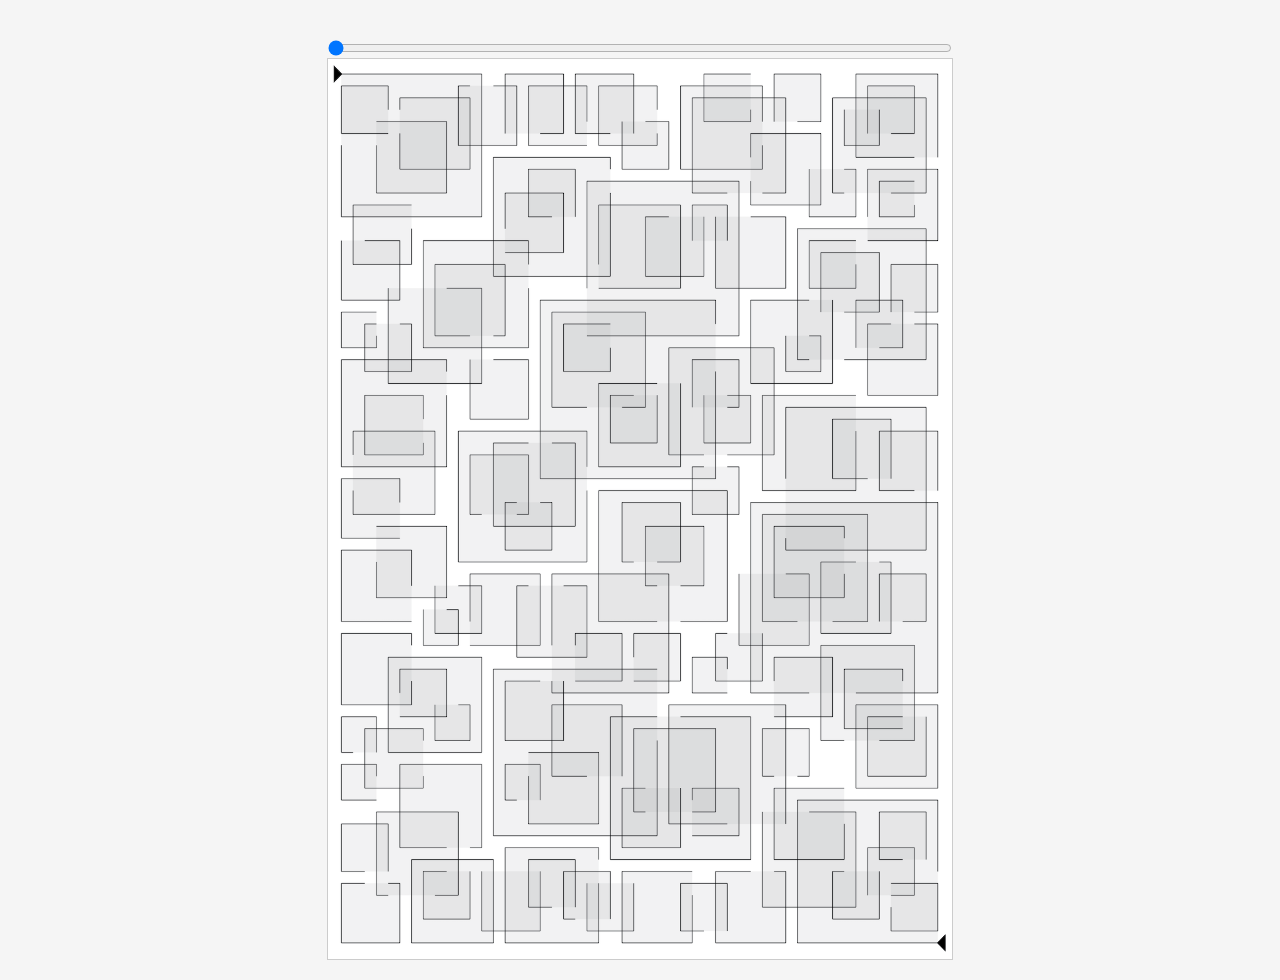
<file: testsvg.html>
<!DOCTYPE html>
<html lang="en">
  <head>
    <meta charset="UTF-8" />
    <title>Maze Path Slider</title>
    <style>
      body {
        margin: 0;
        font-family: sans-serif;
        background: #f5f5f5;
        display: flex;
        flex-direction: column;
        align-items: center;
        padding: 20px;
      }
      #mazeContainer {
        position: relative;
        width: 624px;
        height: 900px;
        border: 1px solid #ccc;
        user-select: none;
      }
      #mazeImage,
      #mazeSVG {
        position: absolute;
        top: 0;
        left: 0;
        width: 624px;
        height: 900px;
        display: block;
      }
      #mazePath {
        fill: none;
        stroke: #ebb5d4;
        stroke-miterlimit: 10;
        stroke-width: 9.1px; /* scaled from 7pt */
      }
      #slider {
        margin-top: 20px;
        width: 624px;
      }
    </style>
  </head>
  <body>
    <input type="range" id="slider" min="0" max="1" step="0.01" value="0" />
    <div id="mazeContainer">
      <img id="mazeImage" src="maze4.png" alt="Maze Image" />
      <svg
        id="mazeSVG"
        viewBox="4.5 9 459 666"
        xmlns="http://www.w3.org/2000/svg"
        aria-hidden="true"
      >
        <path
          id="mazePath"
          d="
          M0,3.5 
          L108,3.5 
          L108,111.5 
          L9,111.5 
          L9,147.5 
          L45,147.5 
          L45,174.5 
          L36,174.5 
          L36,237.5 
          L108,237.5 
          L108,210.5 
          L63,210.5 
          L63,129.5 
          L117,129.5 
          L117,156.5 
          L189,156.5 
          L189,84.5 
          L306,84.5 
          L306,201.5 
          L234,201.5 
          L234,237.5 
          L198,237.5 
          L198,300.5 
          L261,300.5 
          L261,291.5 
          L252,291.5 
          L252,210.5 
          L333,210.5 
          L333,246.5 
          L324,246.5 
          L324,318.5 
          L396,318.5 
          L396,309.5 
          L378,309.5 
          L378,264.5 
          L423,264.5 
          L423,273.5 
          L450,273.5 
          L450,327.5 
          L459,327.5 
          L459,471.5 
          L441,471.5 
          L441,435.5 
          L369,435.5 
          L369,489.5 
          L342,489.5 
          L342,543.5 
          L333,543.5 
          L333,597.5 
          L351,597.5 
          L351,660.5 
          L459,660.5
        "
        />
      </svg>
    </div>

    <script>
      const path = document.getElementById("mazePath");
      const slider = document.getElementById("slider");

      const totalLength = path.getTotalLength();

      // Initially hide path
      path.style.strokeDasharray = totalLength;
      path.style.strokeDashoffset = totalLength;

      slider.addEventListener("input", () => {
        const value = parseFloat(slider.value); // 0 to 1
        path.style.strokeDashoffset = totalLength * (1 - value);
      });
    </script>
  </body>
</html>
</file>
